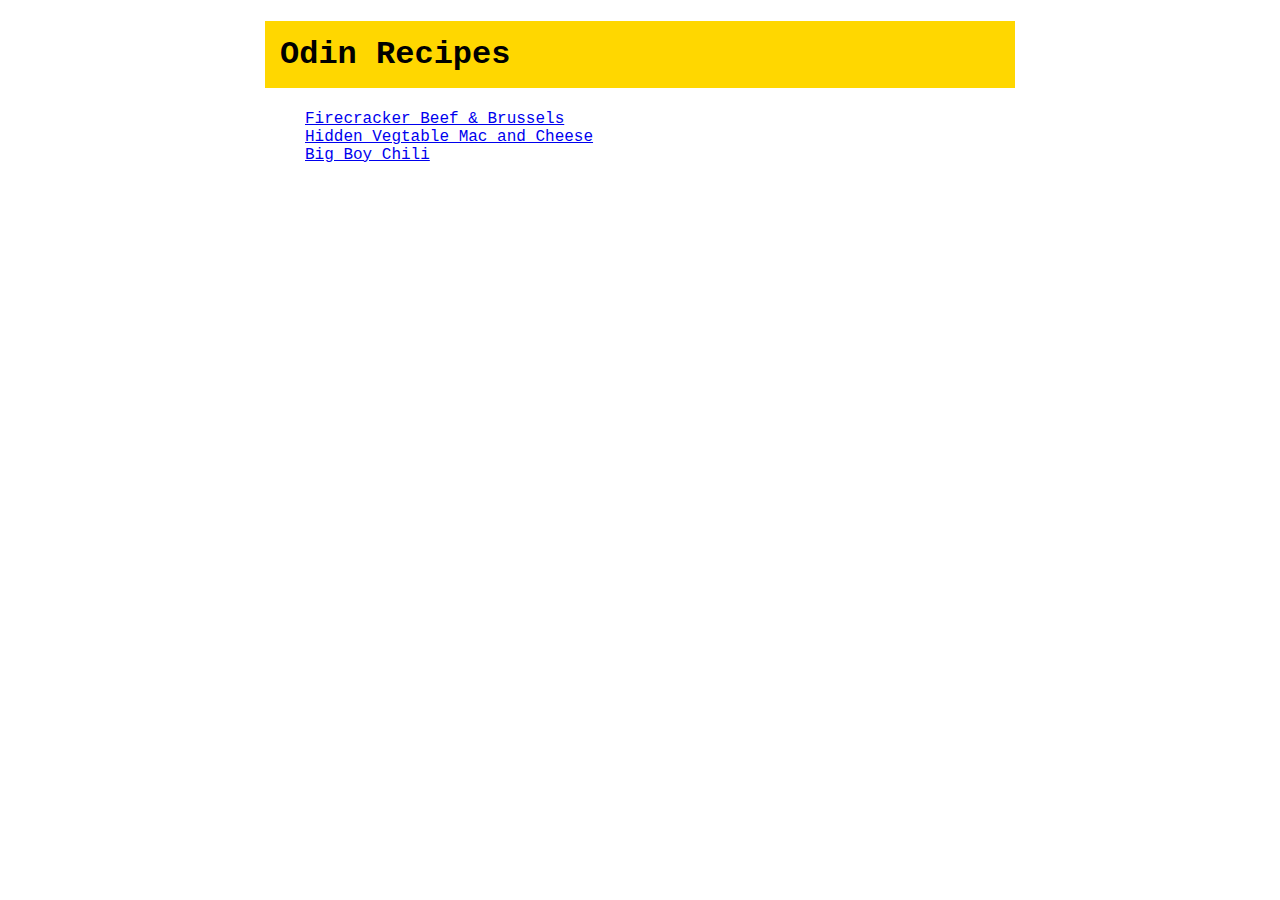
<file: index.html>
<!DOCTYPE html>
<html>
    <head>
        <meta charset="UTF-8">
        <title>Odin Recipes</title>
        <link rel="stylesheet" href="./style/style.css"/>
    </head>
    <body>
        <h1 class="recipe_title">Odin Recipes</h1>
        <div class="links">
            <ul>
                <li><a href="recipes/firecracker_beef.html">Firecracker Beef & Brussels</a></li>
                <li><a href="recipes/hidden_macncheese.html">Hidden Vegtable Mac and Cheese</a></li>
                <li><a href="recipes/bigboy_chili.html">Big Boy Chili</a></li>
            </ul>
        </div>
    </body>
</html>
</file>
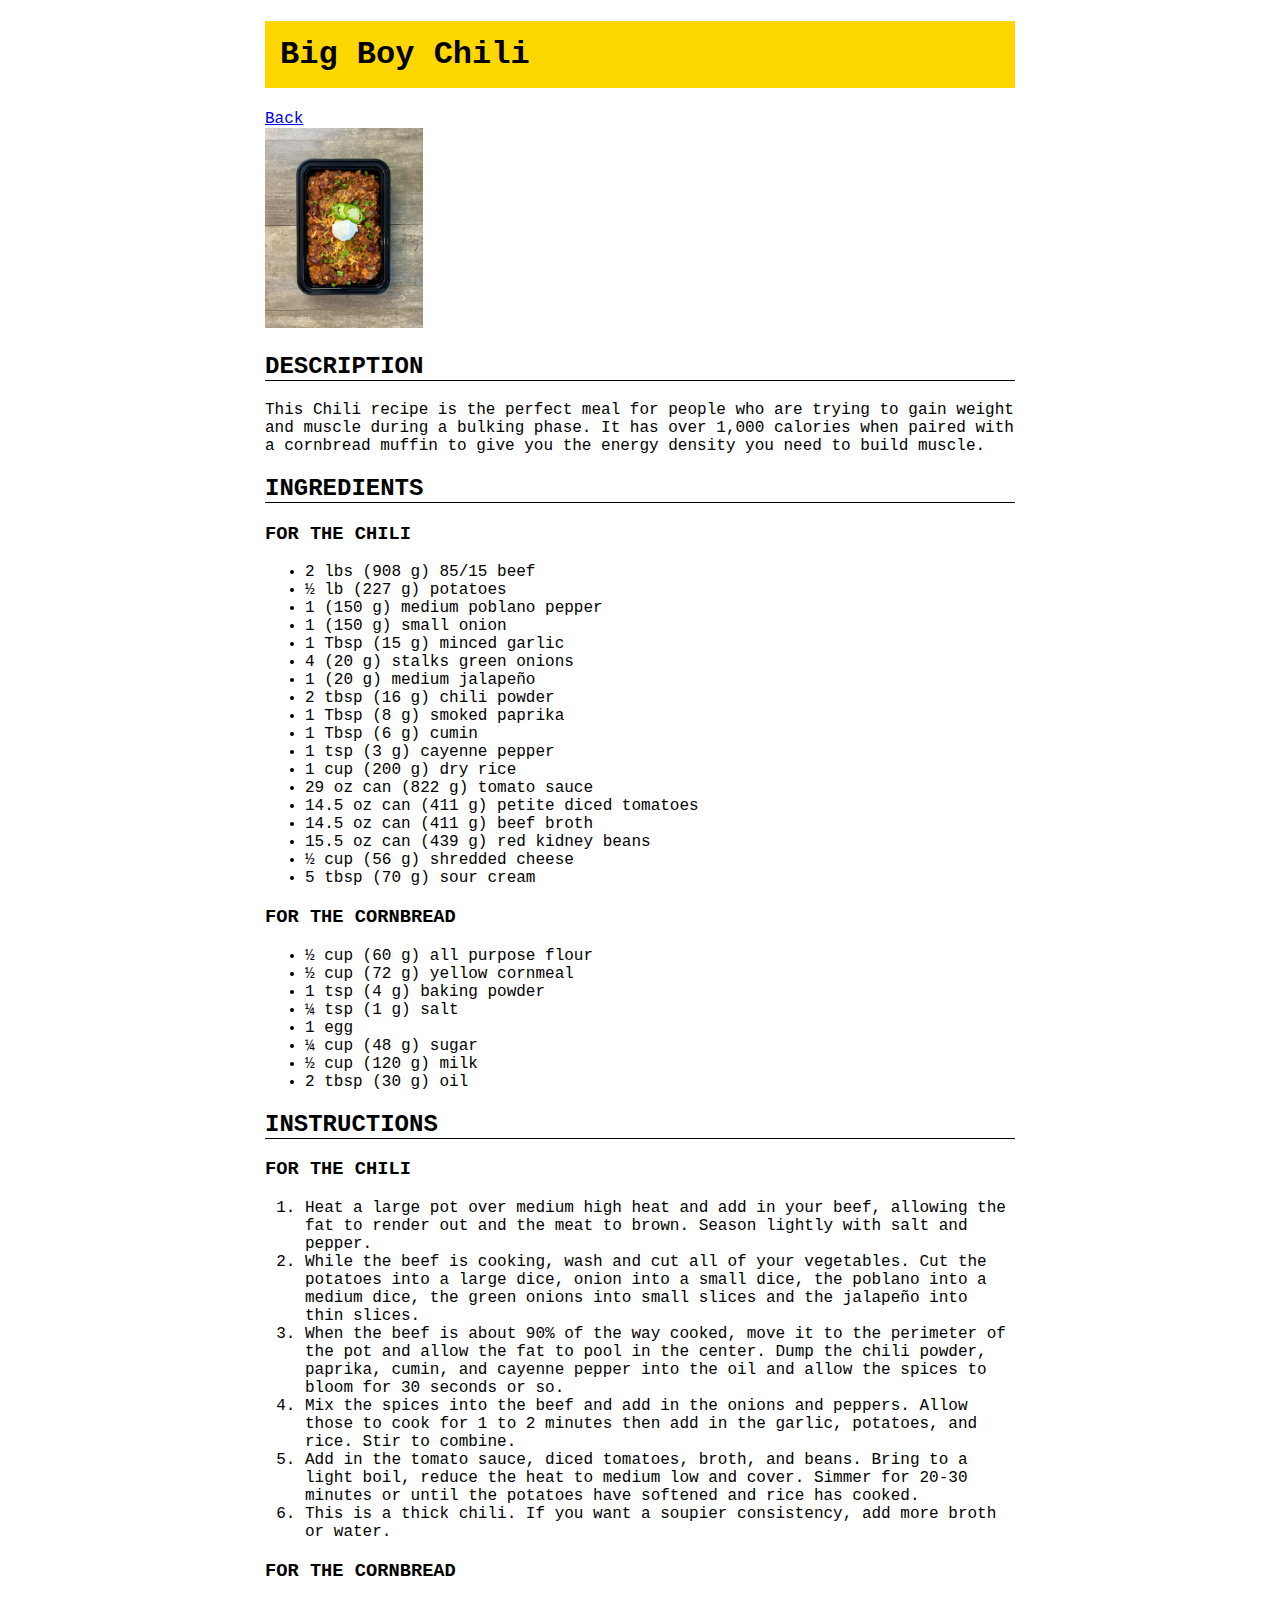
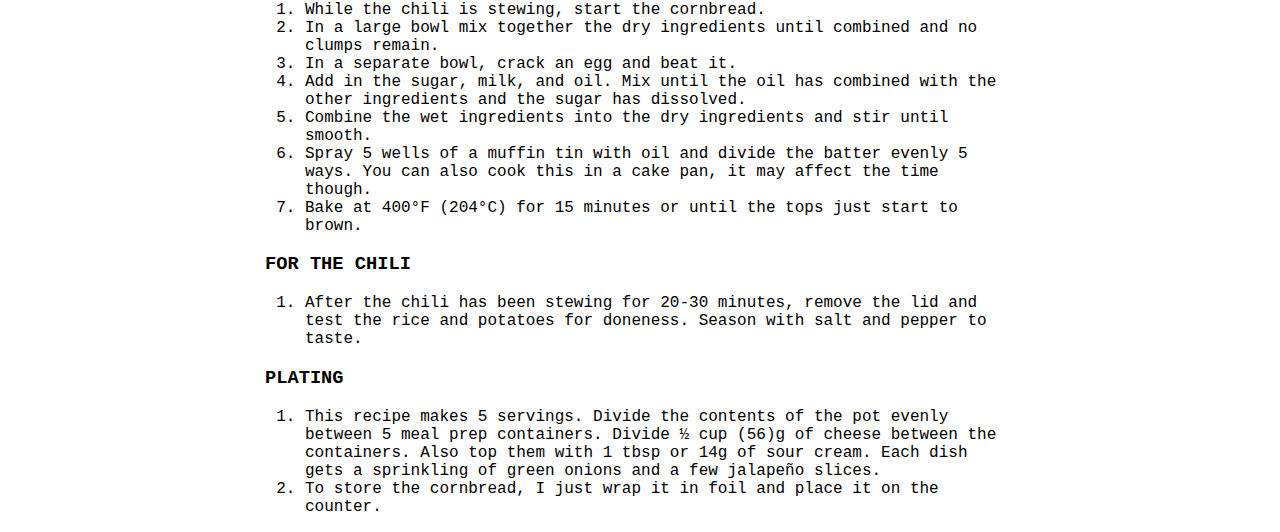
<file: recipes/bigboy_chili.html>
<!DOCTYPE html>
<html>
    <head>
        <meta charset="UTF-8">
        <title>Big Boy Chili</title>
        <link rel="stylesheet" href="../style/style.css" />
    </head>
    <body>
        <h1 class="recipe_title">Big Boy Chili</h1>
        <a href="../index.html">Back</a><br>
        <img src="../images/chili.jpg" alt="Big Boy Chili" height="200">

        <h2>DESCRIPTION</h2>
        <p>This Chili recipe is the perfect meal for people who are trying to 
            gain weight and muscle during a bulking phase. It has over 1,000 
            calories when paired with a cornbread muffin to give you the energy 
            density you need to build muscle.</p>
        
        <h2>INGREDIENTS</h2>
        <h3>FOR THE CHILI</h3>
        <ul>
            <li>2 lbs (908 g) 85/15 beef</li>
            <li>½ lb (227 g) potatoes</li>
            <li>1 (150 g) medium poblano pepper</li>
            <li>1 (150 g) small onion</li>
            <li>1 Tbsp (15 g) minced garlic</li>
            <li>4 (20 g) stalks green onions</li>
            <li>1 (20 g) medium jalapeño</li>
            <li>2 tbsp (16 g) chili powder</li>
            <li>1 Tbsp (8 g) smoked paprika</li>
            <li>1 Tbsp (6 g) cumin</li>
            <li>1 tsp (3 g) cayenne pepper</li>
            <li>1 cup (200 g) dry rice</li>
            <li>29 oz can (822 g) tomato sauce</li>
            <li>14.5 oz can (411 g) petite diced tomatoes</li>
            <li>14.5 oz can (411 g) beef broth</li>
            <li>15.5 oz can (439 g) red kidney beans</li>
            <li>½ cup (56 g) shredded cheese</li>
            <li>5 tbsp (70 g) sour cream</li>
        </ul>
        
        <h3>FOR THE CORNBREAD</h3>
        <ul>
            <li>½ cup (60 g) all purpose flour</li>
            <li>½ cup (72 g) yellow cornmeal</li>
            <li>1 tsp (4 g) baking powder</li>
            <li>¼ tsp (1 g) salt</li>
            <li>1 egg</li>
            <li>¼ cup (48 g) sugar</li>
            <li>½ cup (120 g) milk</li>
            <li>2 tbsp (30 g) oil</li>
        </ul>

        <h2>INSTRUCTIONS</h2>
        <h3>FOR THE CHILI</h3>
        <ol>
            <li>Heat a large pot over medium high heat and add in your beef, 
                allowing the fat to render out and the meat to brown. Season 
                lightly with salt and pepper.</li>
            <li>While the beef is cooking, wash and cut all of your vegetables. 
                Cut the potatoes into a large dice, onion into a small dice, the 
                poblano into a medium dice, the green onions into small slices 
                and the jalapeño into thin slices.</li>
            <li>When the beef is about 90% of the way cooked, move it to the 
                perimeter of the pot and allow the fat to pool in the center. 
                Dump the chili powder, paprika, cumin, and cayenne pepper into 
                the oil and allow the spices to bloom for 30 seconds or so.</li>
            <li>Mix the spices into the beef and add in the onions and peppers. 
                Allow those to cook for 1 to 2 minutes then add in the garlic, 
                potatoes, and rice. Stir to combine.</li>
            <li>Add in the tomato sauce, diced tomatoes, broth, and beans. Bring 
                to a light boil, reduce the heat to medium low and cover. Simmer 
                for 20-30 minutes or until the potatoes have softened and rice 
                has cooked.</li>
            <li>This is a thick chili. If you want a soupier consistency, add 
                more broth or water.</li>    
        </ol>

        <h3>FOR THE CORNBREAD</h3>
        <ol>
            <li>While the chili is stewing, start the cornbread.</li>
            <li>In a large bowl mix together the dry ingredients until combined 
                and no clumps remain.</li>
            <li>In a separate bowl, crack an egg and beat it.</li>
            <li>Add in the sugar, milk, and oil. Mix until the oil has combined 
                with the other ingredients and the sugar has dissolved.</li>
            <li>Combine the wet ingredients into the dry ingredients and stir 
                until smooth.</li>
            <li>Spray 5 wells of a muffin tin with oil and divide the batter 
                evenly 5 ways. You can also cook this in a cake pan, it may 
                affect the time though.</li>
            <li>Bake at 400°F (204°C) for 15 minutes or until the tops just start to brown.</li>
        </ol>
        <h3>FOR THE CHILI</h3>
        <ol>
            <li>After the chili has been stewing for 20-30 minutes, remove the 
                lid and test the rice and potatoes for doneness. Season with salt 
                and pepper to taste.</li>
        </ol>
        <h3>PLATING</h3>
        <ol>
            <li>This recipe makes 5 servings. Divide the contents of the pot 
                evenly between 5 meal prep containers. Divide ½ cup (56)g of cheese 
                between the containers. Also top them with 1 tbsp or 14g of sour cream. 
                Each dish gets a sprinkling of green onions and a few jalapeño slices.</li>
            <li>To store the cornbread, I just wrap it in foil and place it on the counter.</li>
        </ol>
    </body>
</html>
</file>
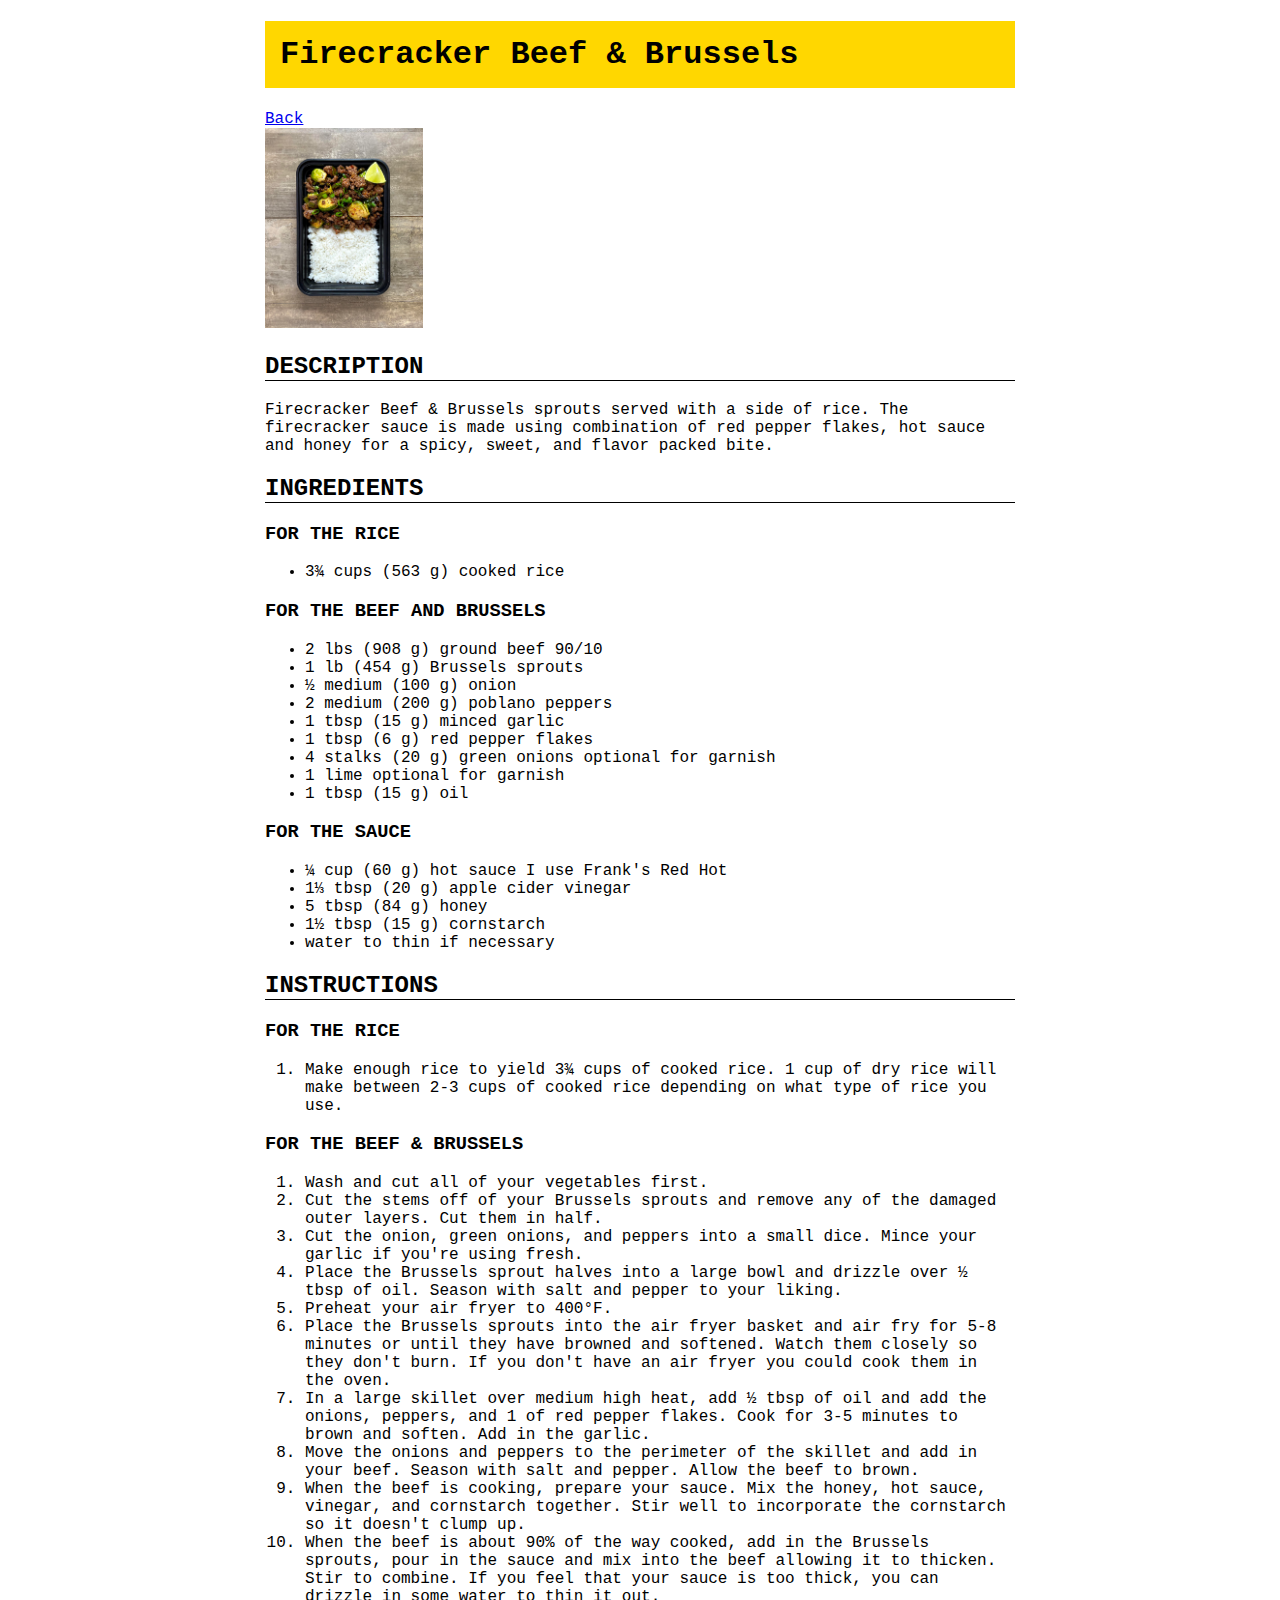
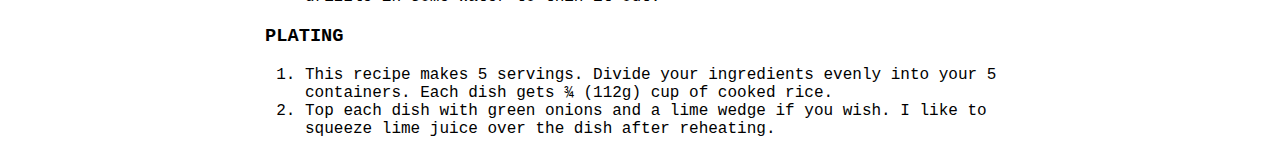
<file: recipes/firecracker_beef.html>
<!DOCTYPE html>
<html>
    <head>
        <meta charset="UTF-8">
        <title>Firecracker Beef & Brussels</title>
        <link rel="stylesheet" href="../style/style.css" />
    </head>
    <body>
        <h1 class="recipe_title">Firecracker Beef & Brussels</h1>
        <a href="../index.html">Back</a><br>
        <img src="../images/firecracker_beef.jpg" alt="Firecracker Beef & Brussels" height="200">

        <h2>DESCRIPTION</h2>
        <p>Firecracker Beef & Brussels sprouts served with a side of rice. The 
            firecracker sauce is made using combination of red pepper flakes, 
            hot sauce and honey for a spicy, sweet, and flavor packed bite.</p>
        
        <h2>INGREDIENTS</h2>
        <h3>FOR THE RICE</h3>
        <ul>
            <li>3¾ cups (563 g) cooked rice</li>
        </ul>
        <h3>FOR THE BEEF AND BRUSSELS</h3>
        <ul>
            <li>2 lbs (908 g) ground beef 90/10</li>
            <li>1 lb (454 g) Brussels sprouts</li>
            <li>½ medium (100 g) onion</li>
            <li>2 medium (200 g) poblano peppers</li>
            <li>1 tbsp (15 g) minced garlic</li>
            <li>1 tbsp (6 g) red pepper flakes</li>
            <li>4 stalks (20 g) green onions optional for garnish</li>
            <li>1 lime optional for garnish</li>
            <li>1 tbsp (15 g) oil</li>
        </ul>
        <h3>FOR THE SAUCE</h3>
        <ul>
            <li>¼ cup (60 g) hot sauce I use Frank's Red Hot</li>
            <li>1⅓ tbsp (20 g) apple cider vinegar</li>
            <li>5 tbsp (84 g) honey</li>
            <li>1½ tbsp (15 g) cornstarch</li>
            <li>water to thin if necessary</li>
        </ul>

        <h2>INSTRUCTIONS</h2>
        <h3>FOR THE RICE</h3>
        <ol>
            <li>Make enough rice to yield 3¾ cups of cooked rice. 1 cup of dry 
                rice will make between 2-3 cups of cooked rice depending on what 
                type of rice you use.</li>
        </ol>
        <h3>FOR THE BEEF & BRUSSELS</h3>
        <ol>
            <li>Wash and cut all of your vegetables first.</li>
            <li>Cut the stems off of your Brussels sprouts and remove any of the
                 damaged outer layers. Cut them in half.</li>
            <li>Cut the onion, green onions, and peppers into a small dice. 
                Mince your garlic if you're using fresh.</li>
            <li>Place the Brussels sprout halves into a large bowl and drizzle 
                over ½ tbsp of oil. Season with salt and pepper to your liking.</li>
            <li>Preheat your air fryer to 400°F.</li>
            <li>Place the Brussels sprouts into the air fryer basket and air fry 
                for 5-8 minutes or until they have browned and softened. Watch 
                them closely so they don't burn. If you don't have an air fryer 
                you could cook them in the oven.</li>
            <li>In a large skillet over medium high heat, add ½ tbsp of oil and 
                add the onions, peppers, and 1 of red pepper flakes. Cook for 3-5 
                minutes to brown and soften. Add in the garlic.</li>
            <li>Move the onions and peppers to the perimeter of the skillet and 
                add in your beef. Season with salt and pepper. Allow the beef 
                to brown.</li>
            <li>When the beef is cooking, prepare your sauce. Mix the honey, hot 
                sauce, vinegar, and cornstarch together. Stir well to incorporate 
                the cornstarch so it doesn't clump up.</li>
            <li>When the beef is about 90% of the way cooked, add in the Brussels 
                sprouts, pour in the sauce and mix into the beef allowing it to 
                thicken. Stir to combine. If you feel that your sauce is too thick, 
                you can drizzle in some water to thin it out.</li>
        </ol>
                
        <h3>PLATING</h3>
        <ol>
            <li>This recipe makes 5 servings. Divide your ingredients evenly into 
                your 5 containers. Each dish gets ¾ (112g) cup of cooked rice.</li>
            <li>Top each dish with green onions and a lime wedge if you wish. I 
                like to squeeze lime juice over the dish after reheating.</li>
        </ol>
    </body>
</html>
</file>
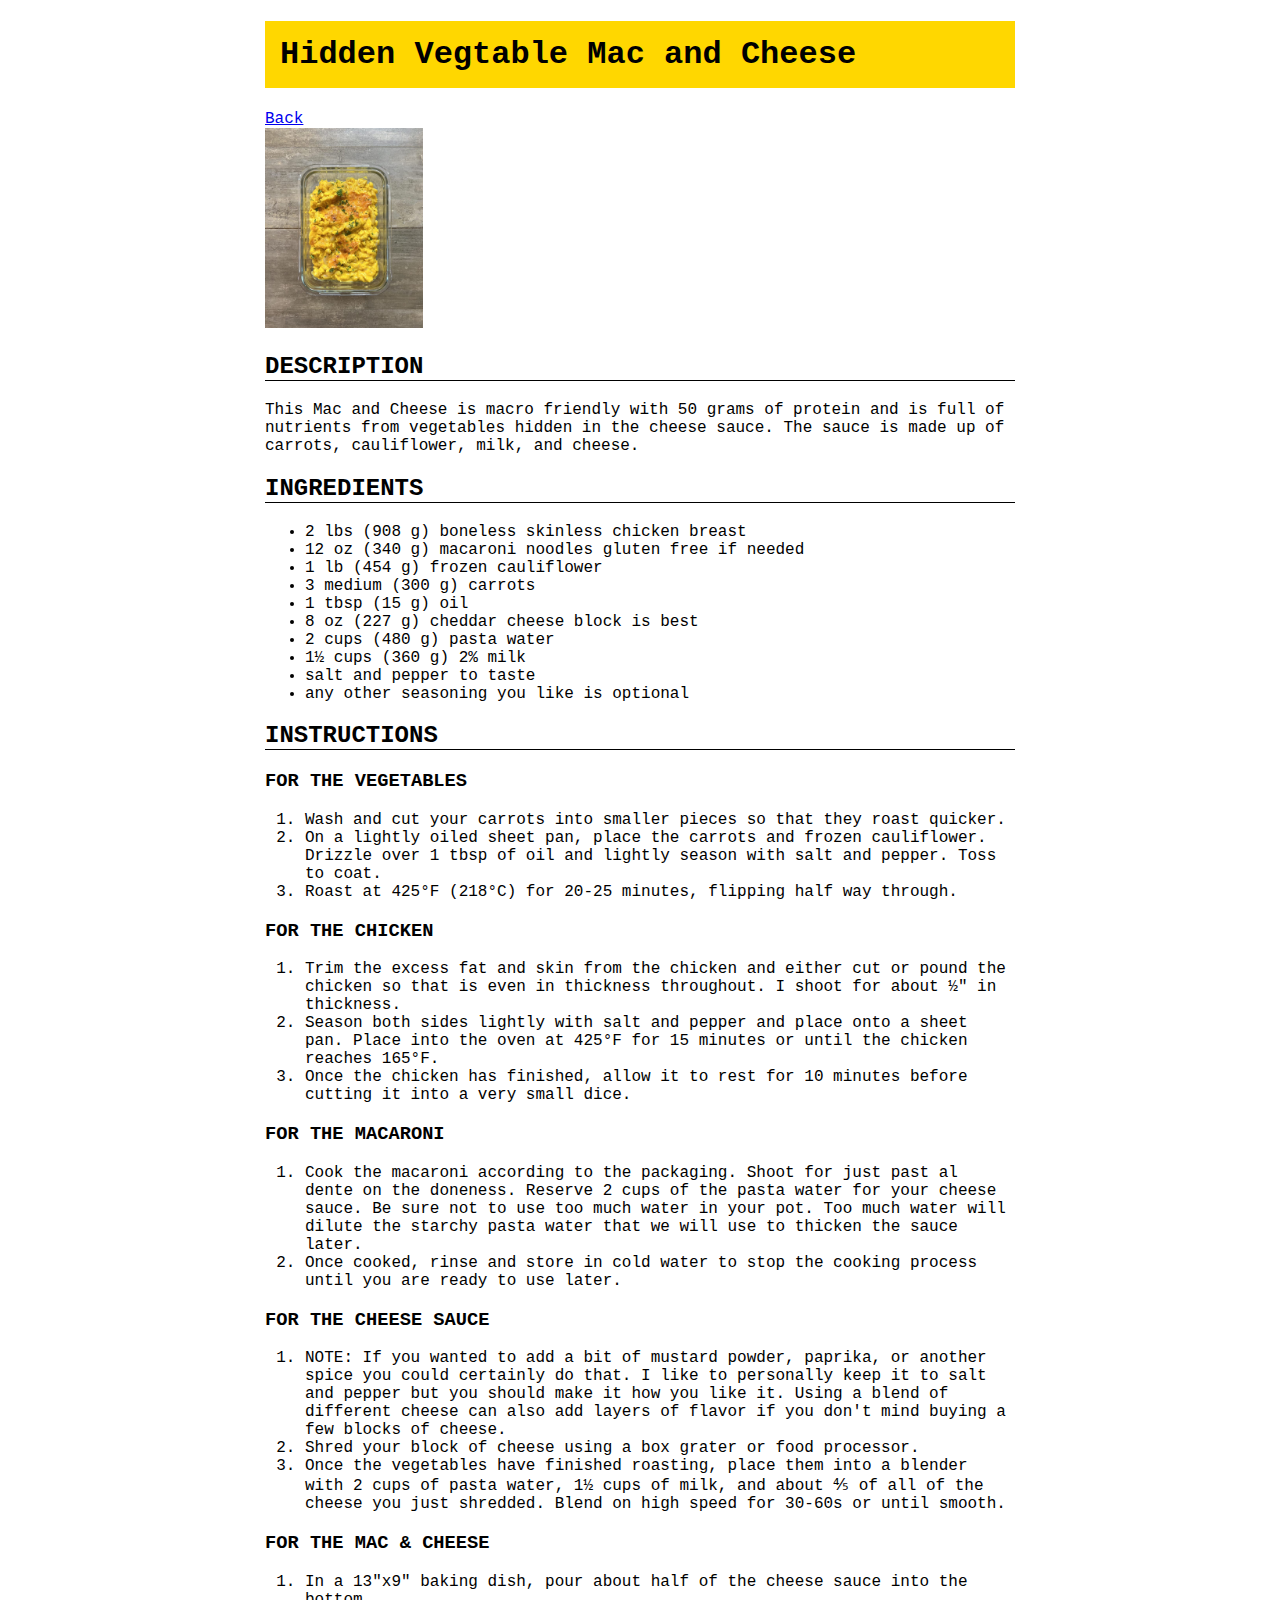
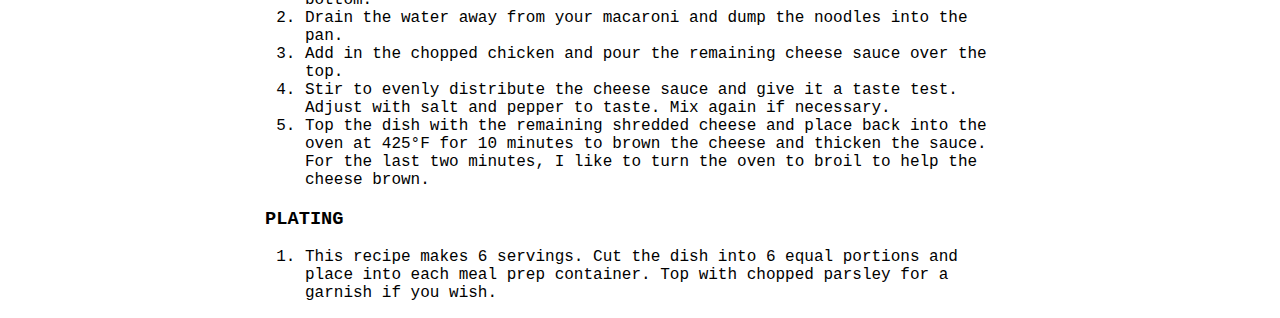
<file: recipes/hidden_macncheese.html>
<!DOCTYPE html>
<html>
    <head>
        <meta charset="UTF-8">
        <title>Hidden Vegtable Mac and Cheese</title>
        <link rel="stylesheet" href="../style/style.css" />
    </head>
    <body>
        <h1 class="recipe_title">Hidden Vegtable Mac and Cheese</h1>
        <a href="../index.html">Back</a><br>
        <img src="../images/macandcheese.jpg" alt="Hidden Veggie Mac and Cheese" height="200">

        <h2>DESCRIPTION</h2>
        <p>This Mac and Cheese is macro friendly with 50 grams of protein and is 
            full of nutrients from vegetables hidden in the cheese sauce. The 
            sauce is made up of carrots, cauliflower, milk, and cheese.</p>
        
        <h2>INGREDIENTS</h2>
        <ul>
            <li>2 lbs (908 g) boneless skinless chicken breast</li>
            <li>12 oz (340 g) macaroni noodles gluten free if needed</li>
            <li>1 lb (454 g) frozen cauliflower</li>
            <li>3 medium (300 g) carrots</li>
            <li>1 tbsp (15 g) oil</li>
            <li>8 oz (227 g) cheddar cheese block is best</li>
            <li>2 cups (480 g) pasta water</li>
            <li>1½ cups (360 g) 2% milk</li>
            <li>salt and pepper to taste</li>
            <li>any other seasoning you like is optional</li>
        </ul>

        <h2>INSTRUCTIONS</h2>
        <h3>FOR THE VEGETABLES</h3>
        <ol>
            <li>Wash and cut your carrots into smaller pieces so that they roast quicker.</li>
            <li>On a lightly oiled sheet pan, place the carrots and frozen 
                cauliflower. Drizzle over 1 tbsp of oil and lightly season with 
                salt and pepper. Toss to coat.</li>
            <li>Roast at 425°F (218°C) for 20-25 minutes, flipping half way through.</li>
        </ol>
        
        <h3>FOR THE CHICKEN</h3>
        <ol>
            <li>Trim the excess fat and skin from the chicken and either cut or 
                pound the chicken so that is even in thickness throughout. I shoot 
                for about ½" in thickness.</li>
            <li>Season both sides lightly with salt and pepper and place onto a 
                sheet pan. Place into the oven at 425°F for 15 minutes or until 
                the chicken reaches 165°F.</li>
            <li>Once the chicken has finished, allow it to rest for 10 minutes 
                before cutting it into a very small dice.</li>
        </ol>

        <h3>FOR THE MACARONI</h3>
        <ol>
            <li>Cook the macaroni according to the packaging. Shoot for just past 
                al dente on the doneness. Reserve 2 cups of the pasta water for 
                your cheese sauce. Be sure not to use too much water in your pot. 
                Too much water will dilute the starchy pasta water that we will 
                use to thicken the sauce later.</li>
            <li>Once cooked, rinse and store in cold water to stop the cooking 
                process until you are ready to use later.</li>
        </ol>

        <h3>FOR THE CHEESE SAUCE</h3>
        <ol>
            <li>NOTE: If you wanted to add a bit of mustard powder, paprika, or 
                another spice you could certainly do that. I like to personally 
                keep it to salt and pepper but you should make it how you like it. 
                Using a blend of different cheese can also add layers of flavor if 
                you don't mind buying a few blocks of cheese.</li>
            <li>Shred your block of cheese using a box grater or food processor.</li>
            <li>Once the vegetables have finished roasting, place them into a 
                blender with 2 cups of pasta water, 1½ cups of milk, and about ⅘ 
                of all of the cheese you just shredded. Blend on high speed for 
                30-60s or until smooth.</li>    
        </ol>

        <h3>FOR THE MAC & CHEESE</h3>
        <ol>
            <li>In a 13"x9" baking dish, pour about half of the cheese sauce into the bottom.</li>
            <li>Drain the water away from your macaroni and dump the noodles into the pan.</li>
            <li>Add in the chopped chicken and pour the remaining cheese sauce over the top.</li>
            <li>Stir to evenly distribute the cheese sauce and give it a taste test. 
                Adjust with salt and pepper to taste. Mix again if necessary.</li>
            <li>Top the dish with the remaining shredded cheese and place back into 
                the oven at 425°F for 10 minutes to brown the cheese and thicken 
                the sauce. For the last two minutes, I like to turn the oven to 
                broil to help the cheese brown.</li>
        </ol>

        <h3>PLATING</h3>
        <ol>
            <li>This recipe makes 6 servings. Cut the dish into 6 equal portions 
                and place into each meal prep container. Top with chopped parsley 
                for a garnish if you wish.</li>
        </ol>
    </body>
</html>
</file>
<file: style/style.css>
/* sets font across pages */
* {
    font-family: 'Courier New', Courier, monospace;
}

body {
    max-width: 750px;
    margin: 0px auto;
}

/* adds background color to titles */
.recipe_title {
    background-color: gold;
    padding: 15px;
}

/* list of links remove bullets */
.links ul > li {
    list-style: none;
}

/* shortcut for all sub-titles instead of using a class */
h2 {
    border-bottom: 1px solid black;
}
</file>
